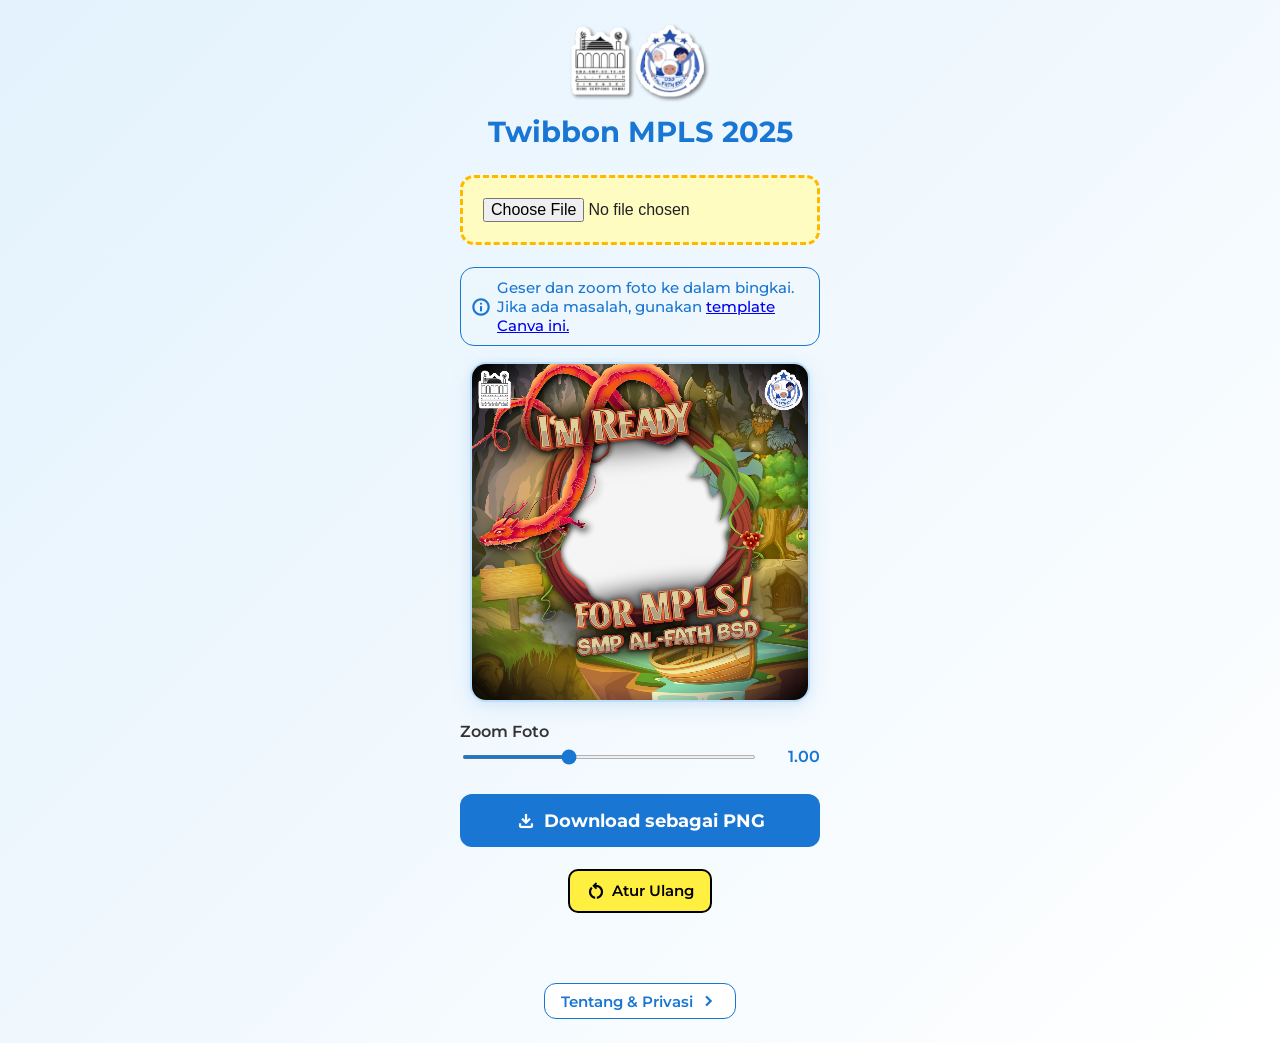
<file: twibbon-mpls2025/index.html>
<!DOCTYPE html><html lang=id><meta charset=UTF-8><meta content="width=device-width,initial-scale=1"name=viewport><meta content="Aplikasi Twibbon MPLS 2025 oleh OSIS SMP Al-Fath BSD. Unggah foto Anda, sesuaikan posisi, dan unduh hasilnya langsung dari perangkat."name=description><title>Twibbon MPLS 2025</title><link href=https://afjhsbsd.my.id/favicon.png rel=icon><link href="https://fonts.googleapis.com/css2?family=Montserrat:wght@400;600;700&display=swap"rel=stylesheet><link href="https://fonts.googleapis.com/css2?family=Material+Symbols+Outlined"rel=stylesheet><style>:root{--primary:#1976d2;--primary-dark:#1565c0;--danger:#ffef41;--danger-dark:#ffb700;--bg-gradient:linear-gradient(135deg, #e3f2fd 0%, #ffffff 100%);--shadow:0 6px 24px 0 rgba(25, 118, 210, 0.10),0 1.5px 8px 0 rgba(25, 118, 210, 0.07);--radius:18px}*{box-sizing:border-box}body{margin:0;padding:0;font-family:Montserrat,sans-serif;background:var(--bg-gradient);display:flex;justify-content:center;color:#222;min-height:100vh}.card{width:100%;max-width:400px;padding:24px 20px;display:flex;flex-direction:column;align-items:center}.logo{width:160px;height:auto;margin-bottom:10px}h1{font-size:1.8rem;margin:0 0 16px;color:var(--primary);font-weight:700;text-align:center}input[type=file]{font-size:1rem;border:3px dashed var(--danger-dark);border-radius:14px;padding:20px;margin:10px 0;width:100%;cursor:pointer;background:#fffcc2}.border{border:1.5px solid var(--primary);border-radius:14px;width:100%;margin-top:12px;padding:10px}.hint-touch,.warning{display:flex;align-items:center;font-size:.95rem;gap:6px;color:var(--primary);font-weight:500}.hint-touch{display:none;margin-top:6px}@media (pointer:coarse){.hint-touch{display:flex}}.canvas-container{position:relative;width:100%;max-width:340px;aspect-ratio:1/1;margin-top:16px;border-radius:16px;overflow:hidden;box-shadow:var(--shadow);border:2px solid #bbdefb;background:#f5f5f5}canvas{width:100%;height:100%;display:block}.controls{margin-top:20px;width:100%}.zoom-row{display:flex;align-items:center;gap:12px}label{font-weight:600;margin-bottom:6px;display:block;color:#333;text-align:left}.zoom-slider{flex:1;accent-color:var(--primary);height:4px}.zoom-value{font-weight:600;font-size:1rem;color:var(--primary);min-width:50px;text-align:right}.button-group{display:flex;flex-direction:column;gap:12px;margin-top:28px;width:100%}#download{background:var(--primary);color:#fff;font-size:1.1rem;font-weight:700;padding:16px 0;border:none;border-radius:12px;width:100%;cursor:pointer;display:flex;align-items:center;justify-content:center;gap:8px}#reset{background:var(--danger);border:2px solid #000;color:#000;font-size:.95rem;font-weight:600;padding:10px 0;border-radius:10px;width:40%;margin:10px auto 70px auto;cursor:pointer;display:flex;justify-content:center;gap:6px}.material-symbols-outlined{font-variation-settings:'FILL' 0,'wght' 600,'GRAD' 0,'opsz' 24;font-size:20px;vertical-align:middle}@media (max-width:480px){.card{padding:18px 14px}h1{font-size:1.5rem}.zoom-value{font-size:1rem}#download{font-size:1.1rem}}#download,#reset{font-family:Montserrat,sans-serif}.footer-contact{background:#fff;color:var(--primary);font-family:Montserrat,sans-serif;font-weight:600;border:1.5px solid var(--primary);border-radius:12px;padding:7px 16px;font-size:.95rem;display:inline-flex;align-items:center;gap:6px;cursor:pointer;transition:background .2s ease;text-align:left}.popup{display:none;position:fixed;z-index:999;left:0;top:0;width:100%;height:100%;background-color:rgba(34,34,34,.6);backdrop-filter:blur(3px);display:flex;justify-content:center;align-items:center}.popup-content{background:#fff;border-radius:16px;padding:24px 20px;max-width:90%;font-family:Montserrat,sans-serif;box-shadow:var(--shadow);color:#333;text-align:left}.popup-close{padding:10px 18px;background:var(--danger);align-items:center;position:absolute;top:12px;right:12px;border-radius:10px;border:2px solid #000;color:#000;font-size:.95rem;font-weight:600;cursor:pointer;line-height:1;gap:6px;font-family:Montserrat,sans-serif}body.popup-open{overflow:hidden}.popup-content h3:first-of-type{margin-top:0}.popup-content p:last-of-type{margin-bottom:0}.file-label{position:absolute;left:-10000px;top:auto;width:1px;height:1px;overflow:hidden}</style><div class=card><img alt=""class=logo src=logo.png><h1>Twibbon MPLS 2025</h1><label for=upload class=file-label>Upload Foto Potret Anda di Sini</label> <input id=upload type=file accept=image/*><div class=border><div class=warning><span class=material-symbols-outlined>info</span> <span>Geser dan zoom foto ke dalam bingkai. Jika ada masalah, gunakan <a href="https://www.canva.com/design/DAGs1EyxBNo/-WtKnsmZvkXxB5RmqYD7lw/view?utm_content=DAGs1EyxBNo&utm_campaign=designshare&utm_medium=link&utm_source=publishsharelink&mode=preview">template Canva ini.</a></span></div><div class=hint-touch id="hintTouch"><span class=material-symbols-outlined>touch_app</span> Cubit untuk zoom, seret untuk geser.</div></div><div class=canvas-container><canvas height=1080 id=canvas width=1080></canvas></div><div class=controls><label for=zoom>Zoom Foto</label><div class=zoom-row><input id=zoom type=range class=zoom-slider max=3 min=0.2 step=0.01 value=1.2> <span class=zoom-value id=zoomValue>1.00</span></div><div class=button-group><button id=download><span class=material-symbols-outlined>download</span>Download sebagai PNG</button> <button id=reset><span class=material-symbols-outlined>restart_alt</span>Atur Ulang</button></div></div><footer class=footer><button class=footer-contact onclick=openPopup()>Tentang & Privasi <span class=material-symbols-outlined>chevron_right</span></button></footer></div><div class=popup id=popup style=display:none><div class=popup-content><button class=popup-close onclick=closePopup()><span class=material-symbols-outlined>close</span> Tutup</button><h3>Tentang</h3><p>Aplikasi ini dibuat untuk keperluan kegiatan MPLS dan dikembangkan oleh OSIS SMP Al-Fath BSD.<h3>Privasi</h3><p>Aplikasi ini tidak mengirim atau menyimpan gambar yang diunggah. Semua proses berjalan langsung di perangkat Anda.<h3>Hubungi Webmaster</h3><p>Untuk pertanyaan atau informasi lebih lanjut, silakan hubungi:<br><br>Sabiyo Riezky Pratama<br>Website: <a href=https://sabiyo.my.id target=_blank>sabiyo.my.id</a><br>Email: <a href=mailto:biyo@srp.my.id>biyo@srp.my.id</a></div></div><script>const popup = document.getElementById('popup');

    function openPopup() {
      document.getElementById('popup').style.display = 'flex';
      document.body.classList.add('popup-open');
    }

    function closePopup() {
      document.getElementById('popup').style.display = 'none';
      document.body.classList.remove('popup-open');
    }


    const upload = document.getElementById('upload');
    const canvas = document.getElementById('canvas');
    const ctx = canvas.getContext('2d');
    const zoomSlider = document.getElementById('zoom');
    const zoomValueLabel = document.getElementById('zoomValue');
    const downloadBtn = document.getElementById('download');
    const resetBtn = document.getElementById('reset');
    const hintTouch = document.getElementById('hintTouch');
    const canvasWrapper = document.getElementById('canvasWrapper');

    let userImage = null;
    const frameImage = new Image();
    frameImage.src = 'frame.png';

    const baseScale = 1.2;
    let scale = baseScale;
    let offsetX = 0;
    let offsetY = 0;
    let dragging = false;
    let startX, startY;

    // Pinch-to-zoom
    let lastTouchDist = null;
    let lastMid = null;

    function getTouchDist(e) {
      if (e.touches.length < 2) return null;
      const [t1, t2] = e.touches;
      const dx = t1.clientX - t2.clientX;
      const dy = t1.clientY - t2.clientY;
      return Math.sqrt(dx * dx + dy * dy);
    }
    function getTouchMid(e, rect) {
      if (e.touches.length < 2) return null;
      const [t1, t2] = e.touches;
      return {
        x: ((t1.clientX + t2.clientX) / 2) - rect.left,
        y: ((t1.clientY + t2.clientY) / 2) - rect.top
      };
    }

    upload.addEventListener('change', (e) => {
      const file = e.target.files[0];
      if (!file) return;

      const reader = new FileReader();
      reader.onload = (event) => {
        const tempImg = new Image();
        tempImg.onload = () => {
          const maxWidth = 1280, maxHeight = 1280;
          let { width, height } = tempImg;
          const aspectRatio = width / height;
          // SELALU resize ke max 1280 pada sisi terpanjang
          if (aspectRatio > 1) {
            width = 1280;
            height = Math.round(1280 / aspectRatio);
          } else {
            height = 1280;
            width = Math.round(1280 * aspectRatio);
          }
          const offCanvas = document.createElement('canvas');
          offCanvas.width = width; offCanvas.height = height;
          const offCtx = offCanvas.getContext('2d');
          offCtx.drawImage(tempImg, 0, 0, width, height);
          userImage = new Image();
          userImage.onload = () => {
            scale = baseScale;
            offsetX = 0;
            offsetY = 0;
            zoomSlider.value = scale;
            zoomValueLabel.textContent = (scale / baseScale).toFixed(2);
            draw();
          };
          userImage.src = offCanvas.toDataURL('image/jpeg', 0.9);
        };
        tempImg.src = event.target.result;
      };
      reader.readAsDataURL(file);
    });

    zoomSlider.addEventListener('input', () => {
      scale = parseFloat(zoomSlider.value);
      zoomValueLabel.textContent = (scale / baseScale).toFixed(2);
      draw();
    });

    // Drag/Move mouse
    canvas.addEventListener('mousedown', (e) => {
      dragging = true;
      startX = e.offsetX;
      startY = e.offsetY;
    });
    canvas.addEventListener('mousemove', (e) => {
      if (dragging) {
        offsetX += e.offsetX - startX;
        offsetY += e.offsetY - startY;
        startX = e.offsetX;
        startY = e.offsetY;
        draw();
      }
    });
    canvas.addEventListener('mouseup', () => dragging = false);
    canvas.addEventListener('mouseleave', () => dragging = false);

    // Touch events: move and pinch
    canvas.addEventListener('touchstart', (e) => {
      if (e.touches.length === 1) {
        dragging = true;
        const touch = e.touches[0];
        const rect = canvas.getBoundingClientRect();
        startX = touch.clientX - rect.left;
        startY = touch.clientY - rect.top;
      } else if (e.touches.length === 2) {
        dragging = false;
        lastTouchDist = getTouchDist(e);
        lastMid = getTouchMid(e, canvas.getBoundingClientRect());
      }
    });
    canvas.addEventListener('touchmove', (e) => {
      const rect = canvas.getBoundingClientRect();
      if (e.touches.length === 1 && dragging) {
        const touch = e.touches[0];
        const x = touch.clientX - rect.left;
        const y = touch.clientY - rect.top;
        offsetX += x - startX;
        offsetY += y - startY;
        startX = x;
        startY = y;
        draw();
      } else if (e.touches.length === 2) {
        // Pinch zoom
        const dist = getTouchDist(e);
        if (lastTouchDist && dist) {
          const scaleChange = dist / lastTouchDist;
          const prevScale = scale;
          scale = Math.max(0.2, Math.min(3, scale * scaleChange));
          zoomSlider.value = scale;
          zoomValueLabel.textContent = (scale / baseScale).toFixed(2);

          // Zoom center on pinch mid-point
          const mid = getTouchMid(e, rect);
          if (mid && lastMid) {
            const dx = mid.x - lastMid.x;
            const dy = mid.y - lastMid.y;
            offsetX += dx;
            offsetY += dy;

            // Adjust offset so that zoom is centered under the pinch
            const scaleDelta = scale / prevScale;
            offsetX = (offsetX - mid.x) * scaleDelta + mid.x;
            offsetY = (offsetY - mid.y) * scaleDelta + mid.y;
          }
          draw();
        }
        lastTouchDist = dist;
        lastMid = getTouchMid(e, rect);
      }
      e.preventDefault();
    }, { passive: false });
    canvas.addEventListener('touchend', (e) => {
      dragging = false;
      if (e.touches.length < 2) {
        lastTouchDist = null;
        lastMid = null;
      }
    });

    function draw() {
      ctx.clearRect(0, 0, canvas.width, canvas.height);
      if (userImage) {
        const iw = userImage.width * scale;
        const ih = userImage.height * scale;
        const ix = (canvas.width - iw) / 2 + offsetX;
        const iy = (canvas.height - ih) / 2 + offsetY;
        ctx.drawImage(userImage, ix, iy, iw, ih);
      }
      if (frameImage.complete) {
        ctx.drawImage(frameImage, 0, 0, canvas.width, canvas.height);
      }
    }

    downloadBtn.addEventListener('click', () => {
      if (!userImage || !frameImage.complete) {
        alert("Pastikan foto dan frame sudah dimuat.");
        return;
      }
      draw();
      setTimeout(() => {
        const link = document.createElement('a');
        link.download = 'twibbon.png';
        link.href = canvas.toDataURL('image/png');
        link.click();
      }, 120);
    });

    resetBtn.addEventListener('click', () => {
      if (!confirm("Apakah Anda yakin ingin mereset? Semua perubahan foto akan hilang.")) {
        return;
      }
      userImage = null;
      scale = baseScale;
      offsetX = 0;
      offsetY = 0;
      zoomSlider.value = scale;
      zoomValueLabel.textContent = (scale / baseScale).toFixed(2);
      upload.value = "";
      ctx.clearRect(0, 0, canvas.width, canvas.height);
      if (frameImage.complete) {
        ctx.drawImage(frameImage, 0, 0, canvas.width, canvas.height);
      }
    });

    frameImage.onload = () => draw();
    // Show pinch hint only on touch devices
    if ('ontouchstart' in window) {
      hintTouch.style.display = 'flex';
    }</script>
</file>
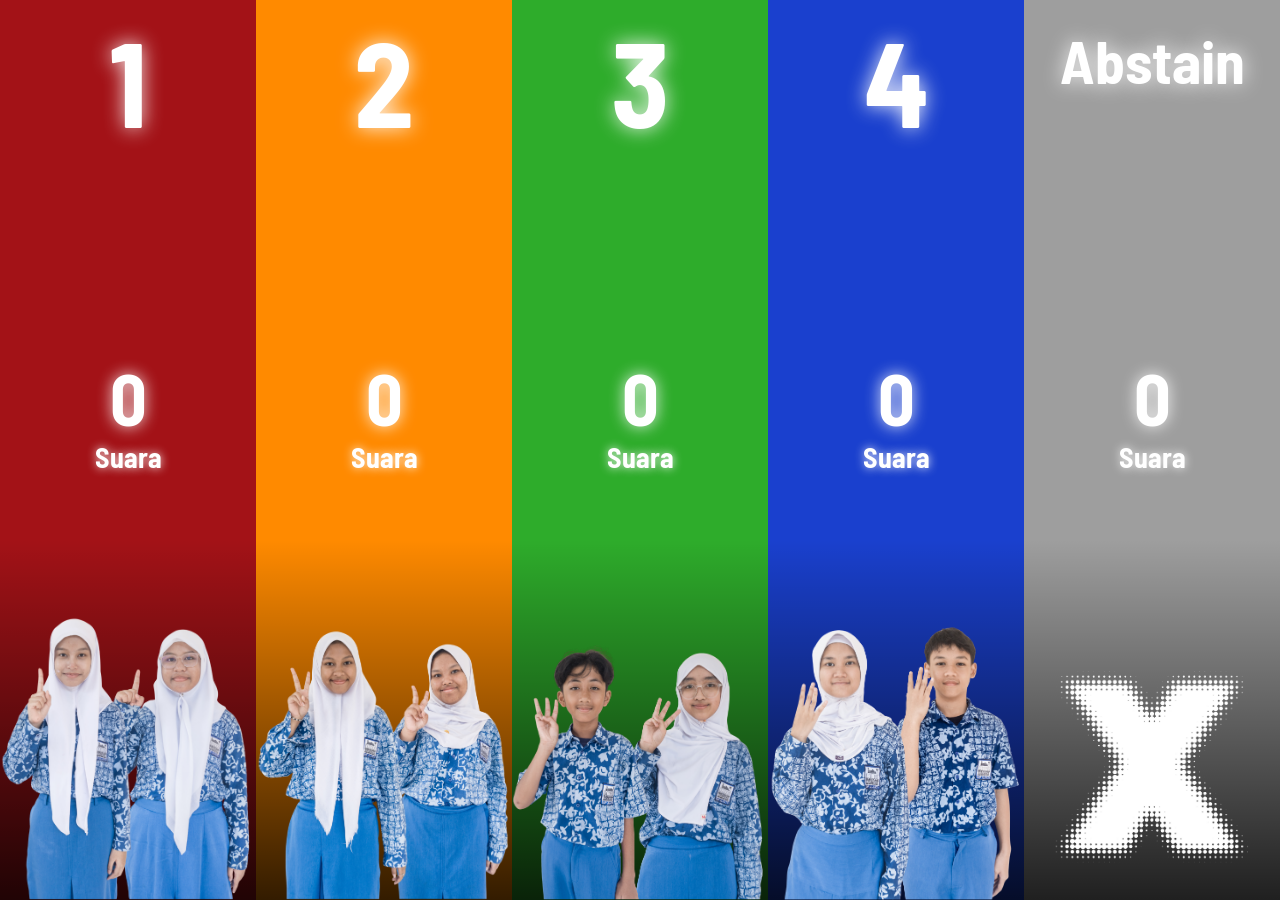
<file: pemilos/rekapitulasi/display.html>
<!DOCTYPE html>
<html lang="id">

<head>
  <meta charset="UTF-8">
  <meta name="viewport" content="width=device-width, initial-scale=1.0">
  <title>🟢 DISPLAY</title>
  <link rel="icon" type="image/x-icon" href="https://afjhsbsd.my.id/favicon.png">
  <link href="https://fonts.googleapis.com/css2?family=Barlow+Semi+Condensed:ital,wght@0,700;1,700&display=swap"
    rel="stylesheet">
  <style>
    * {
      box-sizing: border-box;
    }

    body {
      margin: 0;
      background-color: #0d0f14;
      font-family: "Barlow Semi Condensed", sans-serif;
      font-weight: 700;
      color: white;
      overflow: hidden;
    }

    .wrapper {
      display: flex;
      height: 100vh;
    }

    .column {
      flex: 1;
      display: flex;
      flex-direction: column;
      align-items: center;
      position: relative;
      text-align: center;
      overflow: hidden;
    }

    .column:nth-child(1) {
      background-color: #a31217;
    }

    .column:nth-child(2) {
      background-color: #ff8a00;
    }

    .column:nth-child(3) {
      background-color: #2eac2b;
    }

    .column:nth-child(4) {
      background-color: #1a40ce;
    }

    .column:nth-child(5) {
      background-color: #9e9e9e;
    }

    .gradient-overlay {
      position: absolute;
      bottom: 0;
      width: 100%;
      height: 40%;
      background: linear-gradient(to top, rgba(0, 0, 0, 0.8), transparent);
      z-index: 0;
    }

    .top-number {
      font-size: 120px;
      font-weight: 700;
      text-shadow: 0 0 20px rgba(255, 255, 255, 0.9);
      line-height: 1;
      margin-top: 20px;
      position: relative;
      z-index: 2;
    }

    .center-area {
      position: absolute;
      top: 46%;
      transform: translateY(-50%);
      z-index: 2;
    }

    .count {
      font-size: 72px;
      font-weight: 700;
      text-shadow: 0 0 15px rgba(255, 255, 255, 0.9);
    }

    .suara-text {
      font-size: 28px;
      font-weight: 700;
      text-shadow: 0 0 10px rgba(255, 255, 255, 0.9);
    }

    .photo {
      position: absolute;
      bottom: 0;
      width: 100%;
      z-index: 1;
    }

    .photo img {
      width: 100%;
      height: auto;
      display: block;
      object-fit: contain;
      border-radius: 0;
    }

    .column.abstain .top-number {
      font-size: clamp(40px, 5vw, 60px);
      margin-top: 30px;
    }
  </style>
</head>

<body>
  <div class="wrapper">
    <div class="column" data-id="1">
      <div class="gradient-overlay"></div>
      <div class="top-number">1</div>
      <div class="center-area">
        <div class="count">0</div>
        <div class="suara-text">Suara</div>
      </div>
      <div class="photo"><img src="foto1.png" alt="Paslon 1"></div>
    </div>

    <div class="column" data-id="2">
      <div class="gradient-overlay"></div>
      <div class="top-number">2</div>
      <div class="center-area">
        <div class="count">0</div>
        <div class="suara-text">Suara</div>
      </div>
      <div class="photo"><img src="foto2.png" alt="Paslon 2"></div>
    </div>

    <div class="column" data-id="3">
      <div class="gradient-overlay"></div>
      <div class="top-number">3</div>
      <div class="center-area">
        <div class="count">0</div>
        <div class="suara-text">Suara</div>
      </div>
      <div class="photo"><img src="foto3.png" alt="Paslon 3"></div>
    </div>

    <div class="column" data-id="4">
      <div class="gradient-overlay"></div>
      <div class="top-number">4</div>
      <div class="center-area">
        <div class="count">0</div>
        <div class="suara-text">Suara</div>
      </div>
      <div class="photo"><img src="foto4.png" alt="Paslon 4"></div>
    </div>

    <div class="column abstain" data-id="5">
      <div class="gradient-overlay"></div>
      <div class="top-number">Abstain</div>
      <div class="center-area">
        <div class="count">0</div>
        <div class="suara-text">Suara</div>
      </div>
      <div class="photo"><img src="foto5.png" alt="Abstain"></div>
    </div>
  </div>
  <script>
    function updateDisplay() {
      document.querySelectorAll('.column').forEach(col => {
        const id = col.dataset.id;
        const countEl = col.querySelector('.count');
        const value = localStorage.getItem(`paslon${id}`) || 0;
        countEl.textContent = value;
      });
    }
    updateDisplay();
    setInterval(updateDisplay, 500);
  </script>
</body>

</html>
</file>
